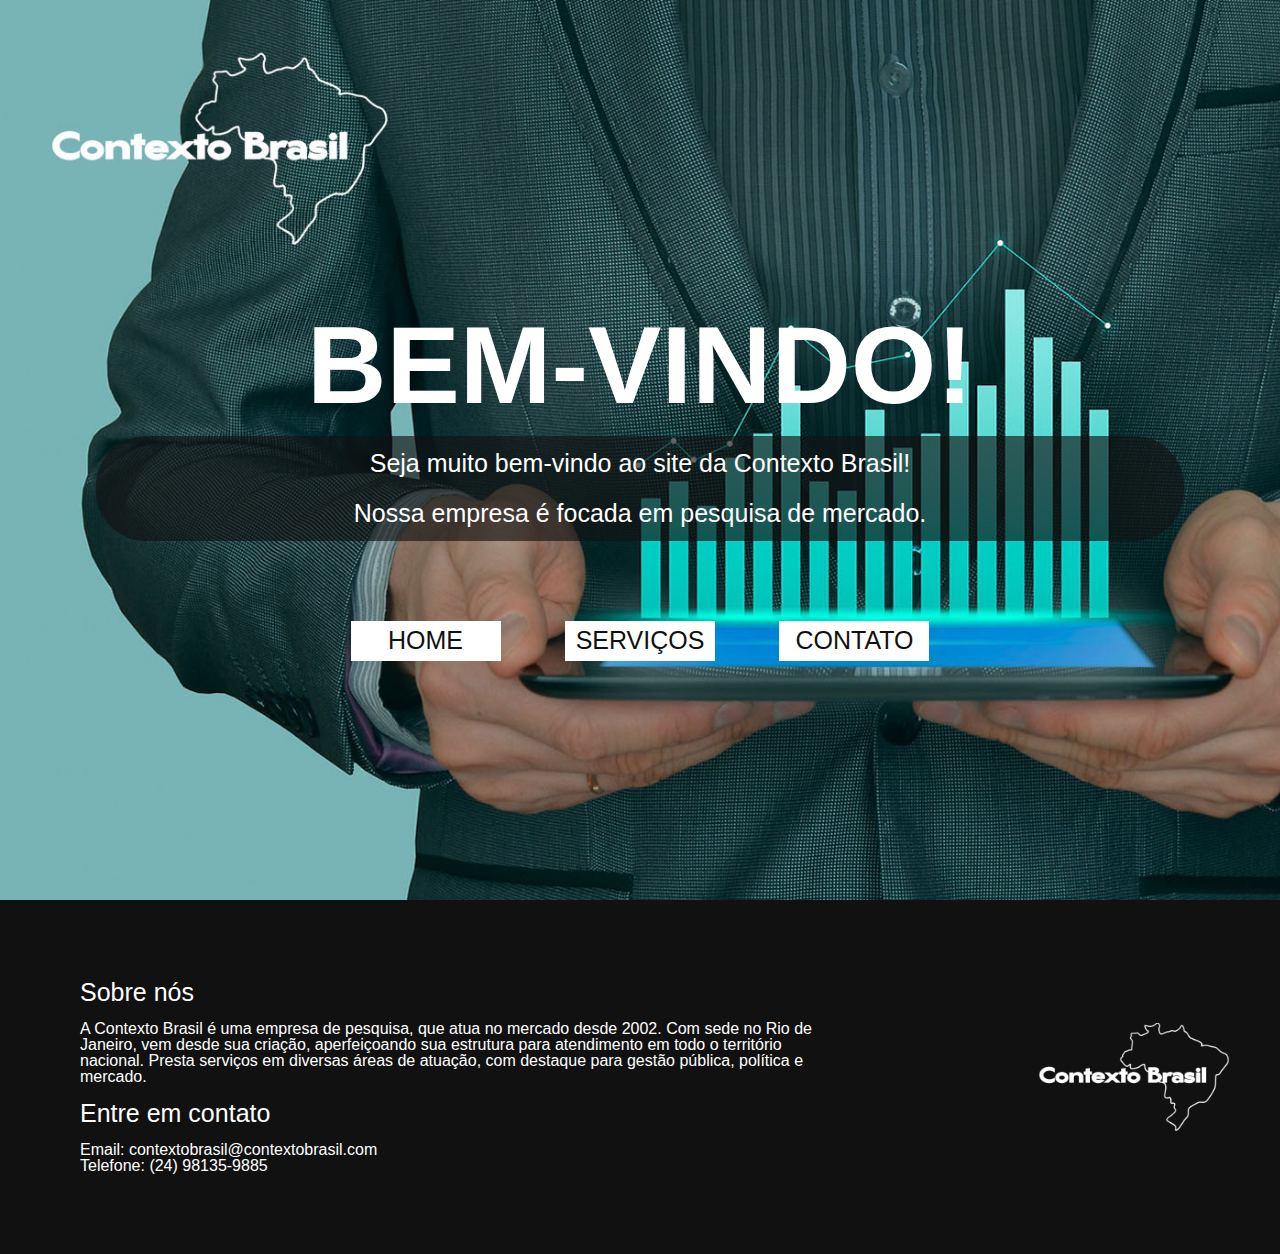
<file: index.html>
<!DOCTYPE html>
<html lang="pt-BR">
<head>
    <meta charset="UTF-8">
    <meta http-equiv="X-UA-Compatible" content="IE=edge">
    <meta name="viewport" content="width=device-width, initial-scale=1.0">
    <meta name="description" content="Seja muito bem-vindo ao site da Contexto Brasil! Nossa empresa é focada em pesquisa de mercado.
    Navegue por nosso site para conhecer mais um pouco sobre nós.">
    <meta name="google-site-verification" content="ovDdyxJd-fp3Qm78Wfsaq6_Krh1ZtZ_gvLDYpNKMWMI"/>
    <meta name="keywords" content="Contexto Brasil, pesquisa, estatística, política, pesquisa de mercado, pesquisa política, site de pesquisa, site, serviços de pesquisa">
    <link rel="canonical" href="https://contextobrasil.com/">
    <link rel="stylesheet" type="text/css" href="style/index.css"/>
    <link rel="stylesheet" type="text/css" href="style/reset.css"/>
    <link rel="shortcut icon" href="../imgs/shortLogo.png">
    <title>Contexto Brasil</title>
</head>
<body>
    <div id="carregando"></div>
        <main>
        <div class="conteudoCabecalho">
        <div class="cabecalho">
            <h1>BEM-VINDO!</h1>
        </div>
        <br>
        <div class="fundoTexto">
            <p class="texto">
                Seja muito bem-vindo ao site da Contexto Brasil!<br><br>
                Nossa empresa é focada em pesquisa de mercado.
            </p>
        </div>
            <div class="menus">
                <a href="pages/home.html"><button>HOME</button></a>
                <a href="pages/servicos.html"><button>SERVIÇOS</button></a>
                <a href="pages/contato.html"><button>CONTATO</button></a>
            </div>
        </div>
    </main>
        <div class="conteudoPagina">

            <p>
                <span id="titulos">Sobre nós</span><br><br>
                A Contexto Brasil é uma empresa de pesquisa, que atua no
                mercado desde 2002. Com sede no Rio de Janeiro, vem
                desde sua criação, aperfeiçoando sua estrutura para
                atendimento em todo o território nacional. Presta serviços em diversas 
                áreas de atuação, com destaque para gestão pública, política e mercado.<br><br>
    
                <span id="titulos">Entre em contato</span><br><br>
                 Email: contextobrasil@contextobrasil.com<br>
                 Telefone: (24) 98135-9885
             </p>
             <img id="logo" src="imgs/logo2.png" width="192px" height="108px" alt="Logo da Contexto Brasil">
        </div>
        <script>
            window.onload = function() {
                document.getElementById("carregando").style.display = "none";
                };
        </script>
</body>
</html>
</file>
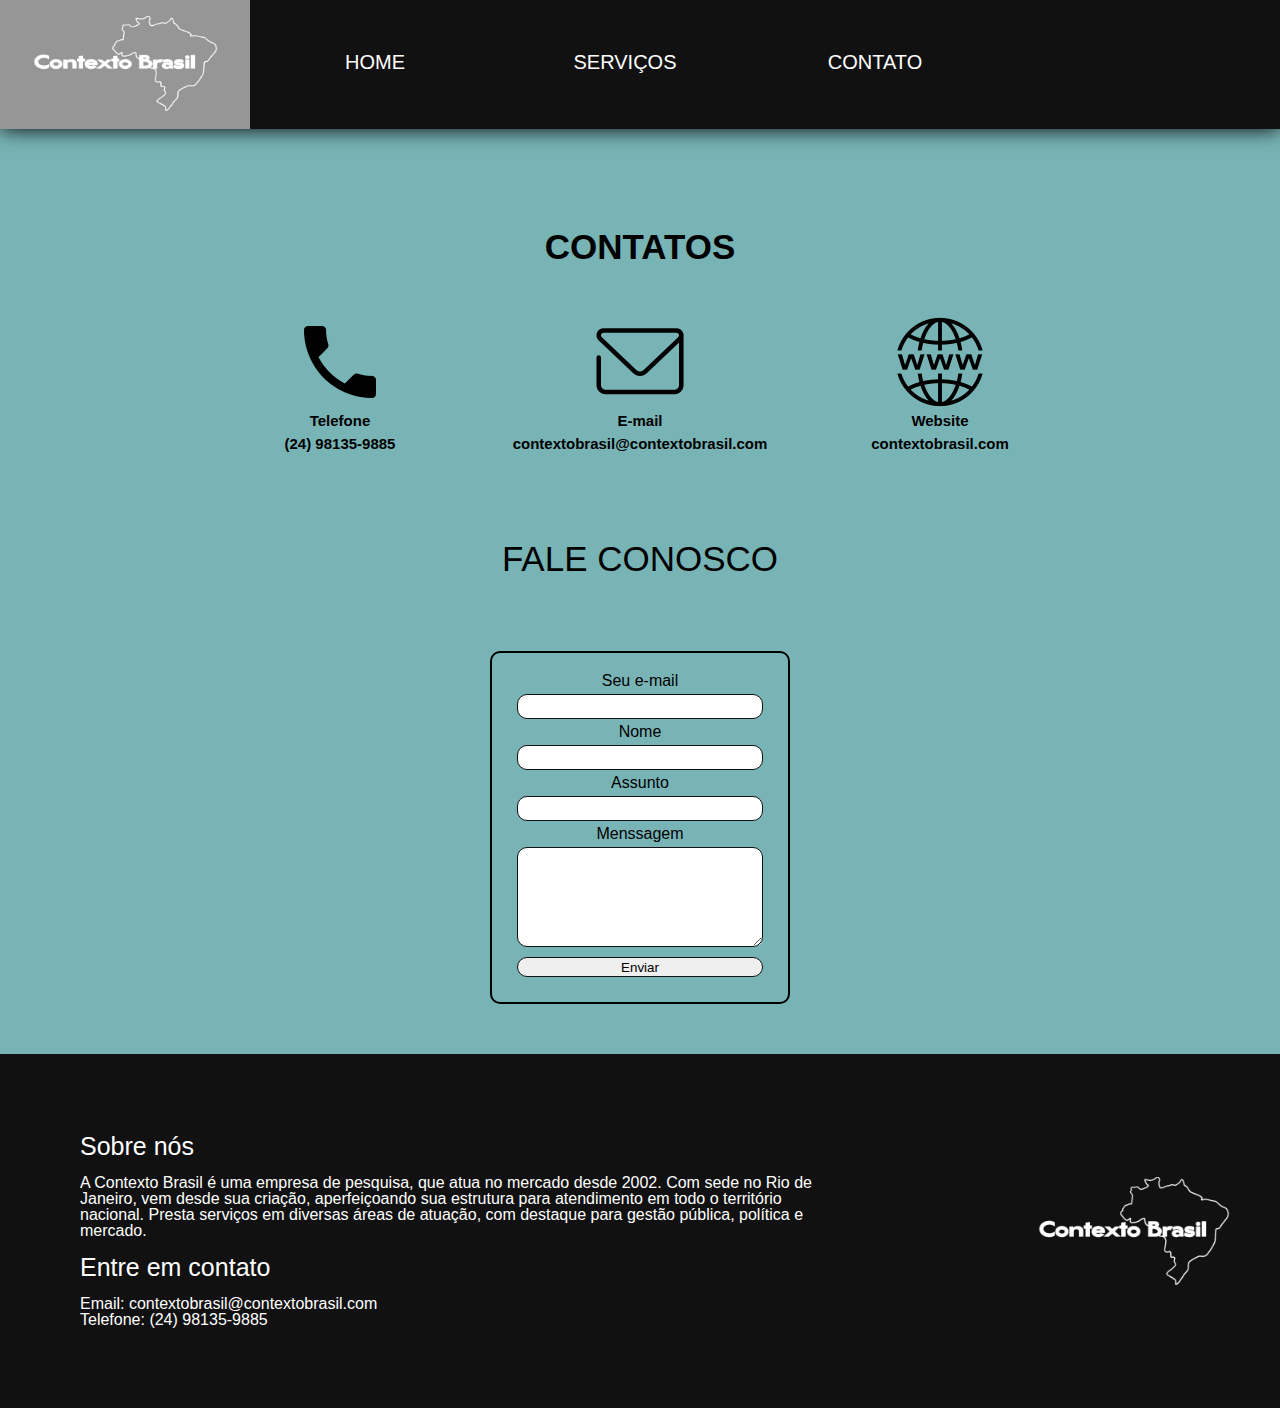
<file: pages/contato.html>
<!DOCTYPE html>
<html lang="pt-BR">
<head>
    <meta charset="UTF-8">
    <meta http-equiv="X-UA-Compatible" content="IE=edge">
    <meta name="viewport" content="width=device-width, initial-scale=1.0">
    <meta name="description" content="Somos uma empresa de pesquisa, que atua no
    mercado desde 2002. Com sede no Rio de Janeiro, vem
    desde sua criação, aperfeiçoando sua estrutura para
    atendimento em todo o território nacional.">
    <meta name="keywords" content="Contexto Brasil, pesquisa, estatística, política, pesquisa de mercado, pesquisa política, site de pesquisa, site, serviços de pesquisa">
    <link rel="stylesheet" type="text/css" href="../style/contato.css">
    <link href='https://css.gg/phone.css' rel='stylesheet'>
    <link href='https://css.gg/mail.css' rel='stylesheet'>
    <link rel="stylesheet" type="text/css" href="../style/reset.css"/>
    <link rel="shortcut icon" href="../imgs/shortLogo.png">
    
    <title>Contato</title>

</head>
<body>
    <header>
        <input type="checkbox" id="bt_menu"> 
        <label for="bt_menu">&#9776;</label>
        <nav class="menu">
            <ul>
                <li><a href="../index.html"><img id="logo" src="../imgs/logo2.png" width="185" height="95" alt="Logo da Contexto Brasil"></a></li>

                <li id="outros"><a href="home.html" >HOME</a></li>
    
                <li id="outros"><a href="servicos.html" >SERVIÇOS</a></li>
    
                <li id="outros"><a href="#" >CONTATO</a></li>
    
            </ul>
    
        </nav>
    </header>
    <main>
        <div id="carregando"></div>
        <h1 id="titulo">CONTATOS</h1>
        <section id="parteDosItens">
                <div class="itens" id="tell">
                    <img src="../imgs/phone.png" alt="Imagem de telefone">
                    <span>Telefone</span>
                    <span>(24) 98135-9885</span>
                </div>
                <div class="itens" id="mail">
                    <img src="../imgs/email.png" alt="Imagem de e-mail">
                    <span>E-mail</span>
                    <span>contextobrasil@contextobrasil.com</span>
                </div>
                <div class="itens" id="site">
                    <img src="../imgs/site.png" alt="Imagem de web">
                    <span>Website</span>
                    <span>contextobrasil.com</span>
                </div>
            </div>
        </section>
        <section id="formulario">
            <h2 id="titulo2"><br>FALE CONOSCO</h2>
            <div class="formulario">
                    <form action="https://formsubmit.co/cc44e4e8fe54768aa0ad48a558c26e8a" method="POST" id="contact">
                        <label for="Assunto">Seu e-mail</label>
                        <input type="text" name="Email" id="assunt" required>
                        <label for="Assunto">Nome</label>
                        <input type="text" name="Nome" id="assunt" required>
                        <label for="Assunto">Assunto</label>
                        <input type="text" name="Assunto" id="assunt" required>
                        <label for="Menssagem">Menssagem</label>
                        <textarea name="Menssagem" id="msg" required></textarea>
                        <input type="hidden" name="_captcha" value="false">
                        <input type="hidden" name="_next" value="https://contextobrasil.com/pages/obrigado.html">
                        <input type="submit" value="Enviar" id="button">
                    </form>
            </div>
        </section>
    </main>
    <section class="footer">
        <div class="conteudoPagina">
    
            <p>
                <span id="titulos">Sobre nós</span><br><br>
                A Contexto Brasil é uma empresa de pesquisa, que atua no
                mercado desde 2002. Com sede no Rio de Janeiro, vem
                desde sua criação, aperfeiçoando sua estrutura para
                atendimento em todo o território nacional. Presta serviços em diversas 
                áreas de atuação, com destaque para gestão pública, política e mercado.<br><br>
    
                <span id="titulos">Entre em contato</span><br><br>
                 Email: contextobrasil@contextobrasil.com<br>
                 Telefone: (24) 98135-9885
             </p>
             <img id="logo" src="../imgs/logo2.png" width="192px" height="108px" alt="Logo da Contexto Brasil">
        </div>
        </section>  

        <script>
        window.onload = function() {
            document.getElementById("carregando").style.display = "none";
            };
        </script>
</body>
</file>
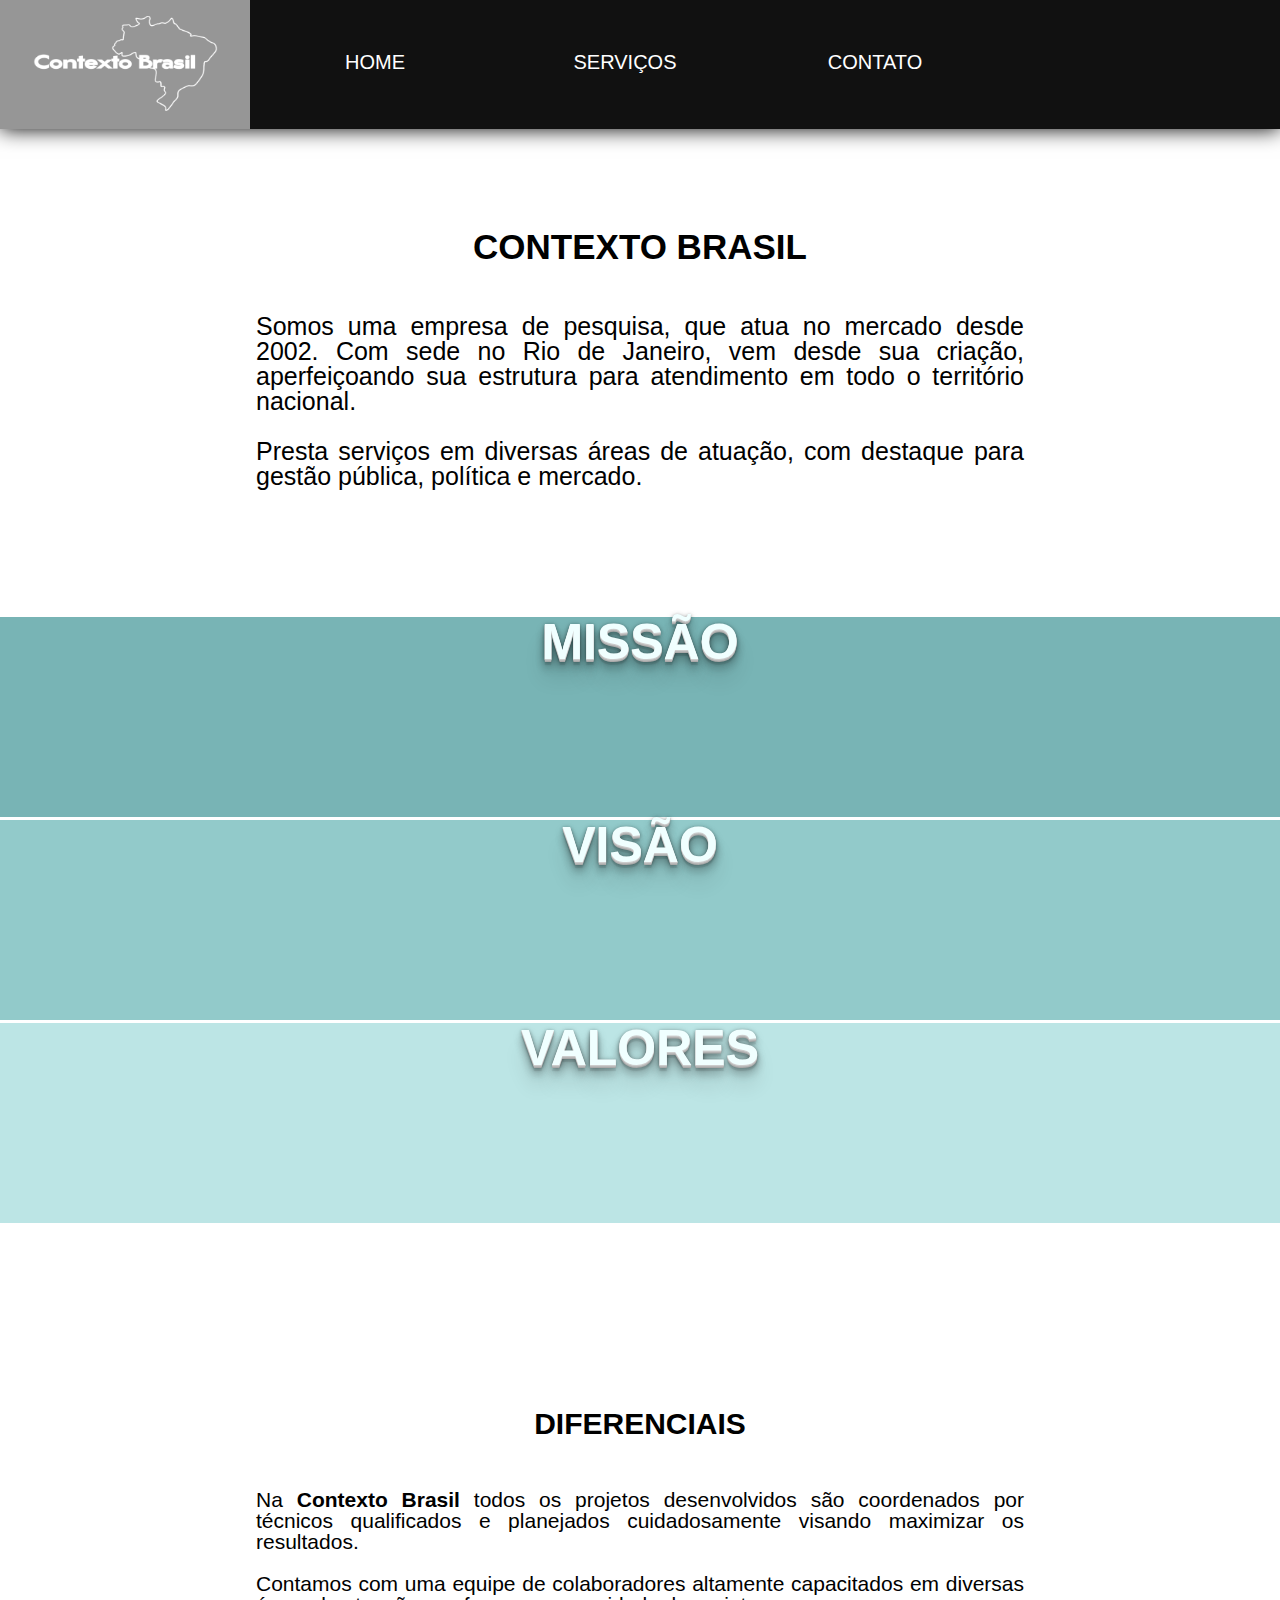
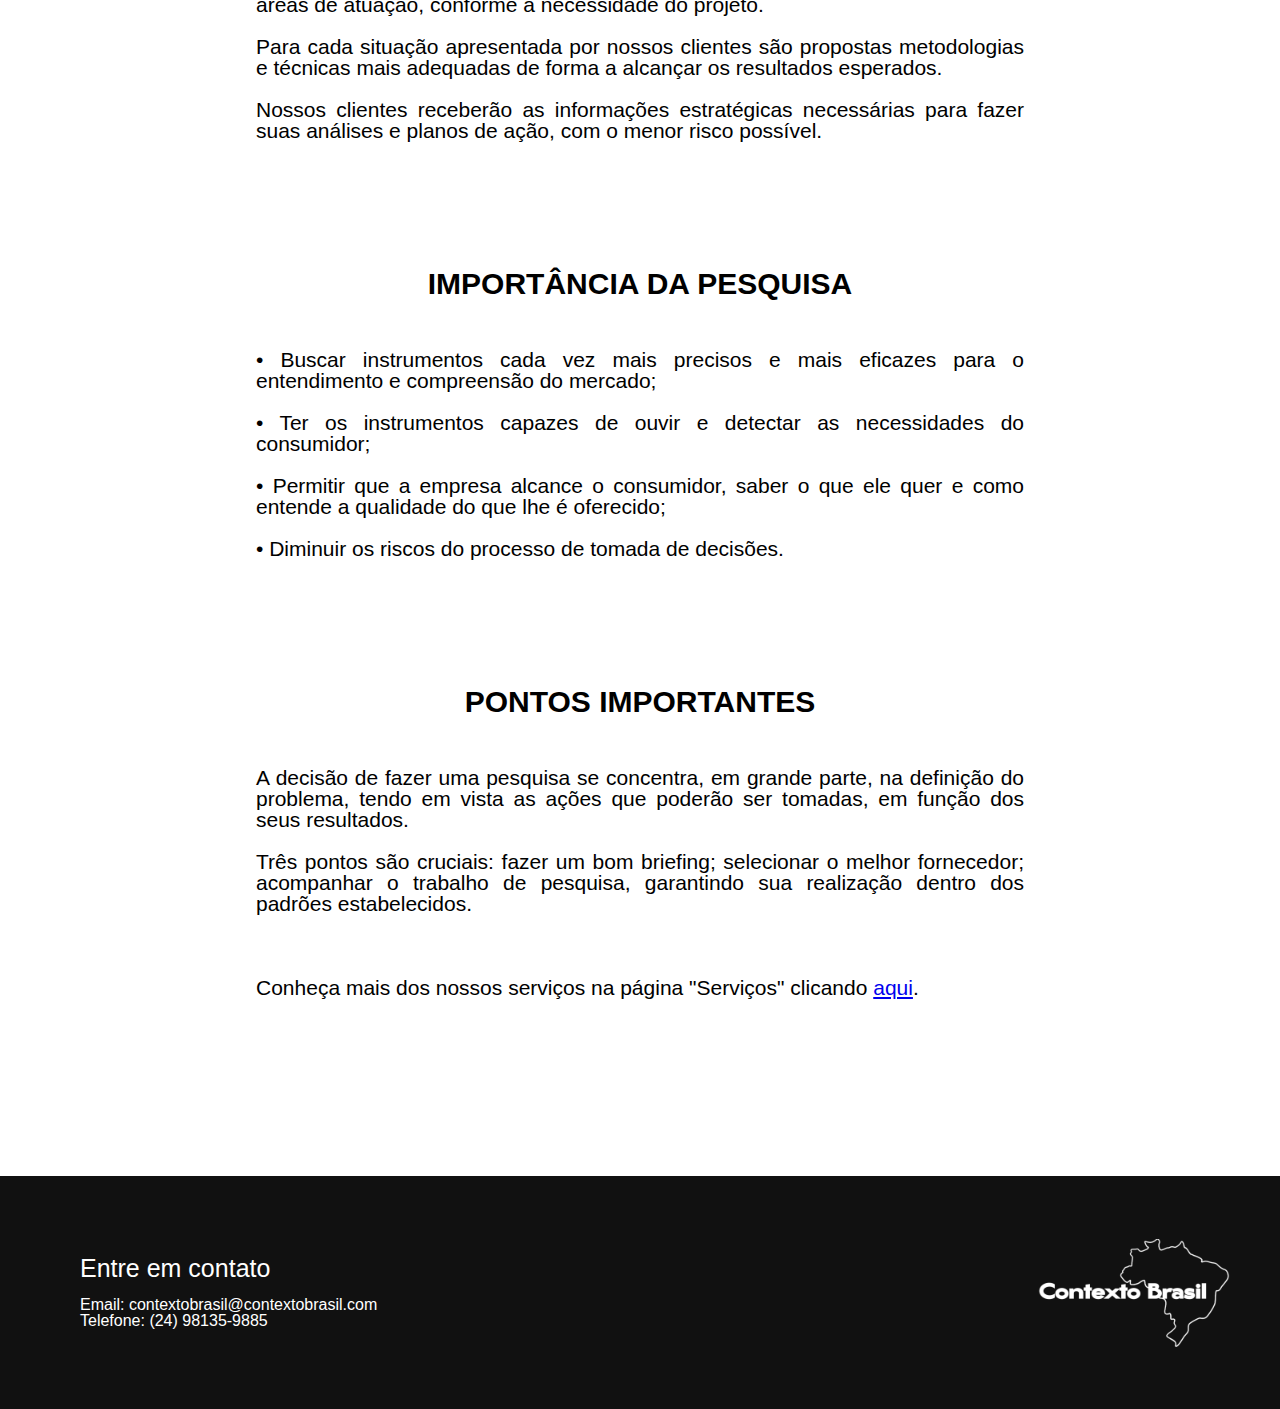
<file: pages/home.html>
<!DOCTYPE html>
<html lang="pt-BR">
<head>
    <meta charset="UTF-8">
    <meta http-equiv="ScreenOrientation" content="autoRotate:disabled">
    <meta http-equiv="X-UA-Compatible" content="IE=edge">
    <meta name="description" content="Somos uma empresa de pesquisa, que atua no
    mercado desde 2002. Com sede no Rio de Janeiro, vem
    desde sua criação, aperfeiçoando sua estrutura para
    atendimento em todo o território nacional.">
    <meta name="keywords" content="Contexto Brasil, pesquisa, estatística, política, pesquisa de mercado, pesquisa política, site de pesquisa, site, serviços de pesquisa">
    <meta name="viewport" content="width=device-width, initial-scale=1.0">
    <link rel="stylesheet" type="text/css" href="../style/home.css"/>
    <link rel="stylesheet" type="text/css" href="../style/reset.css"/>
    <link rel="shortcut icon" href="../imgs/shortLogo.png">
    
    <title>Página inicial</title>
</head>
<body>
<header>
    <input type="checkbox" id="bt_menu"> 
    <label for="bt_menu">&#9776;</label>
    <nav class="menu">
        <ul>
            <li><a href="../index.html"><img id="logo" src="../imgs/logo2.png" width="185" height="95" alt="Logo da Contexto Brasil"></a></li>

            <li id="outros"><a href="#" >HOME</a></li>

            <li id="outros"><a href="servicos.html" >SERVIÇOS</a></li>

            <li id="outros"><a href="contato.html" >CONTATO</a></li>

        </ul>

    </nav>
</header>
<div id="carregando"></div>
    <center>
    <div>
        <h1 class="titulo">CONTEXTO BRASIL</h1>
        <p class="textoApresentacao"> Somos uma empresa de pesquisa, que atua no
            mercado desde 2002. Com sede no Rio de Janeiro, vem
            desde sua criação, aperfeiçoando sua estrutura para
            atendimento em todo o território nacional.<br><br>
            
            Presta serviços em diversas áreas de atuação, com destaque
            para gestão pública, política e mercado.</p>
    </div>
    <div id="miniMenu">

        <div class="missao">
            <h3>MISSÃO</h3>
                <div class="textoMissao">
                <br><br>
                        <p>
                            <b>
                                Elaborar, desenvolver e executar pesquisas, visando gerar
                                informações confiáveis e orientar os clientes na tomada de
                                decisões.
                            </b>
                        </p>
                </div>
        </div>

        <div class="visao">
            <h3>VISÃO</h3>
                <div class="textoVisao">
                    <br><br>
                        <p>
                            <b>
                                Ser reconhecida como referência de excelência.
                            </b>
                        </p>
                    </div>
                </div>

        <div class="valores">
            <h3>VALORES</h3>
                <div class="textoValores">
                    <br><br>
                    <p>
                        <b>
                            • Ética
                            • Respeito
                            • Qualidade
                            • Credibilidade •
                        </b>
                    </p>
                </div>
        </div>
    </div>

    <div class="containerMob">

        <div id="conjunto" class="first">
            <h3>Missão</h3>
            <br>
                <p> 
                    Elaborar, desenvolver <br> e  executar pesquisas, visando <br>gerar
                    informações confiáveis e orientar <br> os clientes na tomada de
                    decisões.
                </p>
            <img src="../imgs/logo2.png" width="142" height="78" alt="Logo da Contexto Brasil">
        </div>

        <div id="conjunto" class="secound">
            <h3>Visão</h3>
            <br>
                <p> 
                    Ser reconhecida como referência de excelência.
                </p>
            <img src="../imgs/logo2.png" width="142" height="78" alt="Logo da Contexto Brasil">
        </div>
        
        <div id="conjunto" class="third">
            <h3>Valores</h3>
            <br>
                <p> 
                    • Ética
                    • Respeito
                    • Qualidade
                    • Credibilidade •
                </p>
            <img src="../imgs/logo2.png" width="142" height="78" alt="Logo da Contexto Brasil">
        </div>

    </div>
    </center>
    <center>
    <div id="texto2apresentacao">
        <br>
        <h2 class="titulo2">DIFERENCIAIS</h2>
        <p>Na <b>Contexto Brasil</b> todos os projetos desenvolvidos são
            coordenados por técnicos qualificados e planejados
            cuidadosamente visando maximizar os resultados.<br><br>

            Contamos com uma equipe de colaboradores
            altamente capacitados em diversas áreas de atuação,
            conforme a necessidade do projeto.<br><br>
            
            Para cada situação apresentada por nossos clientes são
            propostas metodologias e técnicas mais adequadas de forma
            a alcançar os resultados esperados.<br><br>
            
            Nossos clientes receberão as informações estratégicas
            necessárias para fazer suas análises e planos de ação, com o
            menor risco possível.
            </p>
        <h2 class="titulo2">IMPORTÂNCIA DA PESQUISA</h2>
        <p>
            • Buscar instrumentos cada vez mais precisos e mais
            eficazes para o entendimento e compreensão do
            mercado;<br><br>
            • Ter os instrumentos capazes de ouvir e detectar as
            necessidades do consumidor;<br><br>
            • Permitir que a empresa alcance o consumidor, saber o
            que ele quer e como entende a qualidade do que lhe é
            oferecido;<br><br>
            • Diminuir os riscos do processo de tomada de decisões.
        </p>
        <h2 class="titulo2">PONTOS IMPORTANTES</h2>
            <p>
            A decisão de fazer uma pesquisa se concentra, em grande
            parte, na definição do problema, tendo em vista as ações
            que poderão ser tomadas, em função dos seus resultados.<br><br>
            Três pontos são cruciais: fazer um bom briefing;
            selecionar o melhor fornecedor; acompanhar o trabalho
            de pesquisa, garantindo sua realização dentro dos
            padrões estabelecidos.<br><br><br><br>
            Conheça mais dos nossos serviços na página "Serviços" clicando <a href="servicos.html">aqui</a>.
        </p>
    </div>
</center>
    <div class="conteudoPagina">
        <p>
            <span id="titulos">Entre em contato</span><br><br>
             Email: contextobrasil@contextobrasil.com<br>
             Telefone: (24) 98135-9885
         </p>
         <img id="logo" src="../imgs/logo2.png" width="192px" height="108px" alt="Logo da Contexto Brasil">
    </div>
    
    <script>
        window.onload = function() {
            document.getElementById("carregando").style.display = "none";
            };
    </script>
</body>
</html>
</file>
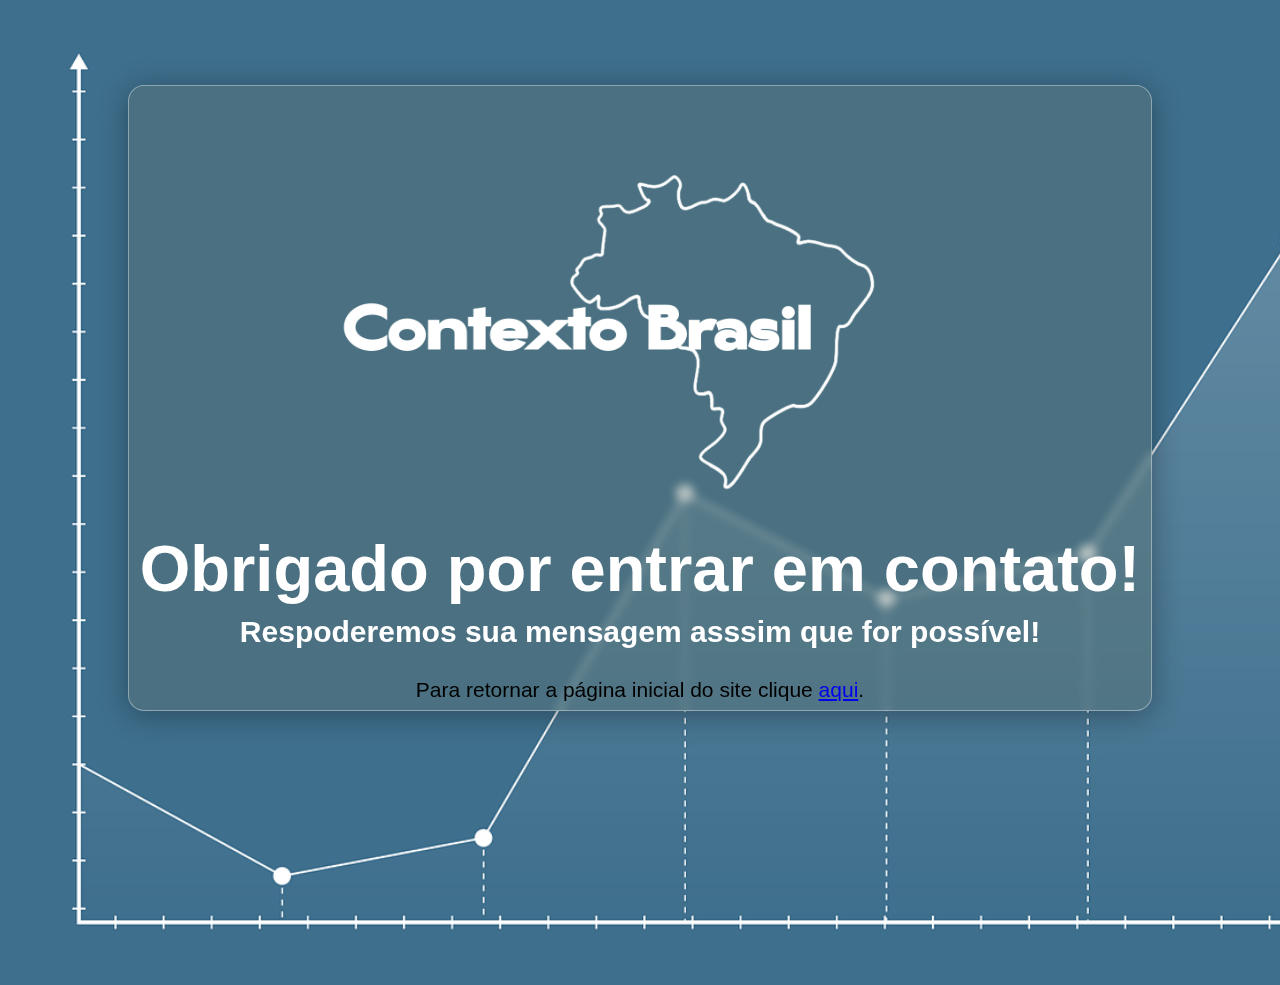
<file: pages/obrigado.html>
<!DOCTYPE html>
<html lang="en">
<head>
    <meta charset="UTF-8">
    <meta http-equiv="X-UA-Compatible" content="IE=edge">
    <meta name="viewport" content="width=device-width, initial-scale=1.0">
    <link rel="stylesheet" type="text/css" href="../style/reset.css"/>
    <style>
        *{
            padding: 0px;
            margin: 0px;
            font-family:'Segoe UI', Tahoma, Geneva, Verdana, sans-serif;
            box-sizing: border-box;
            top: 0;
            right: 0;
            left: 0;
            bottom: 0;
        }

        body{
            background-image: url(../imgs/foto3.png);
            background-position: 0;
            background-size: cover;
            height: 100vh;
            width: 100%;
        }

        .textoBoasVindas{
            margin-top: 85px;
            width: 80%;
            background: rgba(91, 115, 113, 0.42);
            border-radius: 16px;
            box-shadow: 0 4px 30px rgba(0, 0, 0, 0.326);
            backdrop-filter: blur(5px);
            -webkit-backdrop-filter: blur(5px);
            border: 1px solid rgba(255, 255, 255, 0.379);
            display: flex;
            flex-direction: column;
            align-items: center;
        }

        .textoBoasVindas h1{
            color: white;
            font-size: 65px;
        }

        .textoBoasVindas h2{
            color: white;
            font-size: 30px;
        }

        .textoBoasVindas p{
            font-size: 21px;
            margin-bottom: 10px;
        }

        @media(max-width: 1000px){
            .textoBoasVindas{
                width: 90%;
                height: 300px;
            }

            #logo{
                width: 300px;
                height: 170px;
            }

            .textoBoasVindas h1{
                font-size: 40px;
            }

            .textoBoasVindas h2{
                margin-top: 75px;
                font-size: 25px;
                background-color: rgba(0, 0, 0, 0.326);
                border-radius: 10px;
                padding: 10px;
            }
        }

    </style>
    <link rel="shortcut icon" href="../imgs/shortLogo.png">
    <title>Obrigado!</title>
</head>
<body>
    <main>
    <center>
    <div class="textoBoasVindas">
        <img id ="logo"src="../imgs/logo.png" width="850" height="450" alt="Logo da Contexto Brasil">
        <h1>Obrigado por entrar em contato!</h1><br>
        <h2>Respoderemos sua mensagem asssim que for possível!</h2><br><br>
        <p>Para retornar a página inicial do site clique <a href="../index.html">aqui</a>.</p>
    </div>
    </main>
    </center>
</body>
</html>
</file>
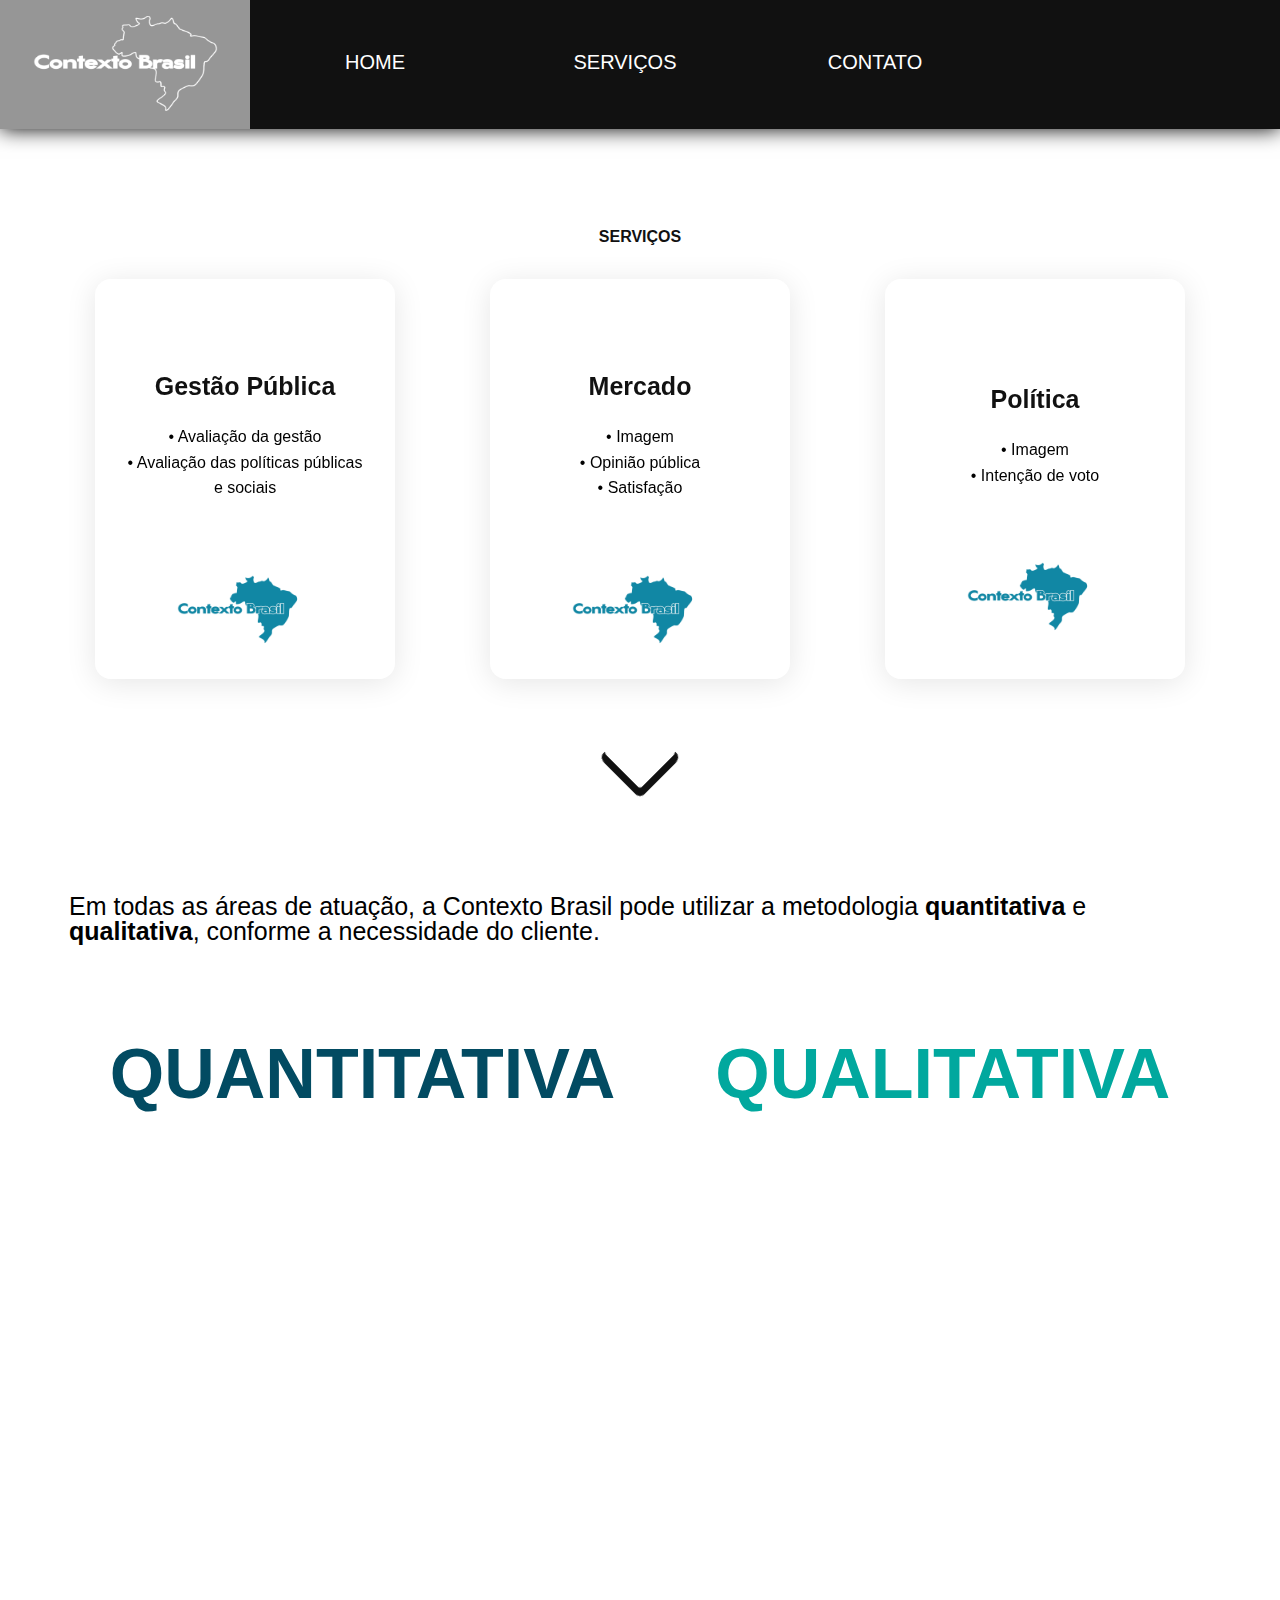
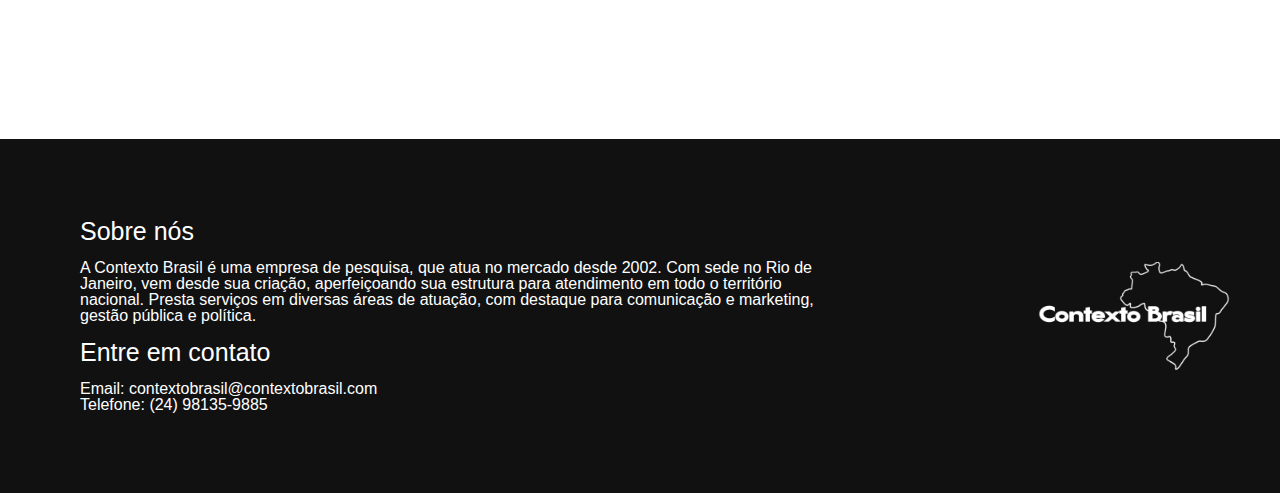
<file: pages/servicos.html>
<!DOCTYPE html>
<html lang="pt-BR">
<head>
    <meta charset="UTF-8">
    <meta http-equiv="X-UA-Compatible" content="IE=edge">
    <meta name="viewport" content="width=device-width, initial-scale=1.0">
    <meta name="description" content="Somos uma empresa de pesquisa, que atua no
    mercado desde 2002. Com sede no Rio de Janeiro, vem
    desde sua criação, aperfeiçoando sua estrutura para
    atendimento em todo o território nacional.">
    <meta name="keywords" content="Contexto Brasil, pesquisa, estatística, política, pesquisa de mercado, pesquisa política, site de pesquisa, site, serviços de pesquisa">
    <link rel="stylesheet" type="text/css" href="../style/servicos.css">
    <link rel="stylesheet" type="text/css" href="../style/reset.css"/>
    <link rel="shortcut icon" href="../imgs/shortLogo.png">
    <title>Serviços</title>

</head>
<body>
    <div class="fundoPrincipal">
    <header>
        <input type="checkbox" id="bt_menu"> 
        <label for="bt_menu">&#9776;</label>
        <nav class="menu">
            <ul>
                <li><a href="../index.html"><img id="logo" src="../imgs/logo2.png" width="185" height="95" alt="Logo da Contexto Brasil"></a></li>

                <li id="outros"><a href="home.html" >HOME</a></li>
    
                <li id="outros"><a href="servicos.html" >SERVIÇOS</a></li>
    
                <li id="outros"><a href="contato.html" >CONTATO</a></li>
    
            </ul>
    
        </nav>
    </header>
    <div id="carregando"></div>
    <section class="SecTitulo">
        <h1 class="titulo">SERVIÇOS</h1>
    </section>
        <center><div id="linha"><br></div></center>
    
    <section class="SecConteudo">

        <div class="container">
                <div id="conjunto" class="first">
                <h3>Gestão Pública</h3>
                <p>• Avaliação da gestão<br>
                    • Avaliação das políticas públicas<br> e sociais
                </p>
                <img src="../imgs/logoSemFundoComTextoAzul.png" width="192" height="108" alt="Logo da Contexto Brasil">
                </div>
                <div id="conjunto" class="second">
                <h3>Mercado</h3>
                <p>
                    • Imagem<br>
                    • Opinião pública<br>
                    • Satisfação
                </p>
                <img src="../imgs/logoSemFundoComTextoAzul.png" width="192" height="108" alt="Logo da Contexto Brasil">
                </div>
                <div id="conjunto" class="third">
                <h3>Política</h3>
                <p>
                    • Imagem<br>
                    • Intenção de voto<br>
                </p>
                <img src="../imgs/logoSemFundoComTextoAzul.png" width="192" height="108" alt="Logo da Contexto Brasil">
                </div>
        </div>
        
    </section>
        <div id="contentSeta">
            <div id="seta"></div>
        </div>
        
    </div>
    <section id="quantQuali">
        <p id="quantiQualiP">
            Em todas as áreas de atuação, a Contexto Brasil pode utilizar
            a metodologia <b>quantitativa</b> e <b>qualitativa</b>, conforme a
            necessidade do cliente.
        </p>
        <div id="espaço">
        <div class="quant"><h2 class="quantH2">QUANTITATIVA</h2>
            <p class="textoQuanti">
            • Coleta face to face<br>
            • Coleta telefônica<br>
            • Coleta via Internet<br>
            • Acompanhamento on-line da coleta<br><br></p>
            <p class="textoQuanti"><b>Atividades desenvolvidas:</b><br><br></p>
            <p class="textoQuanti">• Elaboração do questionário<br>
            • Definição do modelo de amostragem<br>
            • Sorteio da amostra<br>
            • Coleta das entrevistas<br>
            • Processamento dos questionários<br>
            • Cruzamentos de dados<br>
            • Análises estatísticas específicas (software SPSS)<br>
            • Apresentação de resultados 
        </p></div>
        <div class="quali"><h2 class="qualiH2">QUALITATIVA</h2>
            <p class="textoQuali">
            • Discussões em grupo<br>
            • Entrevistas em profundidade<br><br></p>
            <p class="textoQuali"><b>Atividades desenvolvidas:</b><br><br></p>
            <p class="textoQuali">
            • Elaboração de roteiro<br>
            • Recrutamento<br>
            • Realização das entrevistas ou grupos focais<br>
            • Transcrição<br>
            • Análise e apresentação de resultados
            </p></div>
        </div>
    </section>

    <section class="mobQuantiQuali">

        <p id="pre-texto">
            Em todas as áreas de atuação, a Contexto Brasil pode utilizar
            a metodologia <b>quantitativa</b> e <b>qualitativa</b>, conforme a
            necessidade do cliente.
        </p>

        <div class="mainBox">
            <br>
            <div class="littleBox">
                <h2 style="color: #01a89e;">QUALITATIVA</h2>
            </div>
            <br>
            <p class="texto">
                • Discussões em grupo<br>
                • Entrevistas em profundidade<br><br>
                <b>Atividades desenvolvidas:</b><br><br>
                • Elaboração de roteiro<br>
                • Recrutamento<br>
                • Realização das entrevistas ou grupos focais<br>
                • Transcrição<br>
                • Análise e apresentação de resultados<br>
            </p>
        </div>
        <div class="mainBox2">
            <br>
            <div class="littleBox2">
                <h2 style="color: #024b62;">QUANTITATIVA</h2>
            </div>
            <br>
            <p class="texto">
                • Coleta face to face<br>
                • Coleta telefônica<br>
                • Coleta via Internet<br>
                • Acompanhamento on-line da coleta<br><br>
                <b>Atividades desenvolvidas:</b><br><br>
                • Elaboração do questionário<br>
                • Definição do modelo de amostragem<br>
                • Sorteio da amostra<br>
                • Coleta das entrevistas<br>
                • Processamento dos questionários<br>
                • Cruzamentos de dados<br>
                • Análises estatísticas específicas (software SPSS)<br>
                • Apresentação de resultados
            </p>
        </div>
    </section>

    <section class="footer">
    <div class="conteudoPagina">

        <p>
            <span id="titulos">Sobre nós</span><br><br>
            A Contexto Brasil é uma empresa de pesquisa, que atua no
            mercado desde 2002. Com sede no Rio de Janeiro, vem
            desde sua criação, aperfeiçoando sua estrutura para
            atendimento em todo o território nacional. Presta serviços em diversas 
            áreas de atuação, com destaque para comunicação e marketing, 
            gestão pública e política.<br><br>

            <span id="titulos">Entre em contato</span><br><br>
             Email: contextobrasil@contextobrasil.com<br>
             Telefone: (24) 98135-9885
         </p>
         <img id="logo" src="../imgs/logo2.png" width="192px" height="108px" alt="Logo da Contexto Brasil">
    </div>
    </section>  
    <script>

       var seta = document.getElementById('seta')

       seta.onclick = function(){
           window.scrollTo({
               top: 700,
               behavior: 'smooth'
           })
       }

       window.onload = function() {
                    document.getElementById("carregando").style.display = "none";
                };

    </script>
</body>
</html>
</file>
<file: style/index.css>
*{
    padding: 0px;
    margin: 0px;
    font-family:'Segoe UI', Tahoma, Geneva, Verdana, sans-serif;
    box-sizing: border-box;
}

.conteudoCabecalho{
    background-image: url(../imgs/foto2.jpg);
    background-size: cover;
    height: 100vh;
    width: 100%;
    display: flex;
    flex-direction: column;
    justify-content: center;
    align-items: center;
}

.cabecalho h1{
    margin-top: 100px;
    font-size: 110px;
    color: white;
}

.cabecalho, .texto{
    color: white;
    text-align: justify;
}

.fundoTexto{
    width: 85%;
    background-color: #111111a2;
    padding-left: 5%;
    padding-right: 5%;
    padding-top: 10px;
    padding-bottom: 10px;
    border-radius: 50px;

}

.texto{
    font-size: 25px;
    text-align: center;
    padding: 5px;
}

.conteudoPagina{
    background-color: #111111;
    width: 100%;
    padding: 50px;
    display: flex;
    justify-content: space-between;
    align-items: center;
}

.conteudoPagina p{
    padding: 30px;
    width: 70%;
    color: white;
    font-weight: 200;
}

.menus{
    float: left;
    margin-top: 50px;
}

.menus button{
    width: 150px;
    height: 40px;
    margin: 30px;
    border: none;
    font-family: 'Segoe UI', Tahoma, Geneva, Verdana, sans-serif;
    color: #111111;
    font-size: 25px;
    cursor: pointer;
    transition: all 1s;
    background: white;
    border-radius: 0px;
    -webkit-appearance: none;
    -moz-appearance: none;
    appearance: none;
}

.menus button:hover{
    box-shadow: 0px 0px 5px 2px rgba(255, 255, 255, 0.171);
    border-radius: 50px;
    background: rgba(240, 255, 255, 0.5);
}

#titulos{
    font-size: 25px;
}

#carregando{
    width: 50px;
    height: 50px;
    background-color: transparent;
    border: 10px solid #111111;
    border-top: 10px solid rgb(53, 131, 133);
    border-radius: 50%;
    animation: carregando 2s infinite linear;
    position: absolute;
    margin: 10px;
    display: block;
}

@keyframes carregando{
    to{
        transform: rotate(360deg);
    }
}

@media(max-device-width: 600px){
    .cabecalho h1{
        font-size: 60px;
        margin-top: 150px;
    }
    
    .fundoTexto{
        background-color: #111111a2;
        padding: 20px;
    }

    .menus{
        margin-top: 30px;
        display: flex;
        flex-direction: column;
    }

    .menus button{
        width: 300px;
        height: 30px;
        margin: 5px;
        font-size: 16px;
        border-radius: 50px;
    }

    .conteudoPagina{
        padding: 20px;
        flex-direction: column;
        text-align: center;
        font-size: 20px;
        line-height: 1.5;
    }

    .conteudoPagina p{
        width: 100%;
    }

    .conteudoPagina img{
        margin-top: 40px;
    }

    .texto{
        font-size: 18px;
        padding: 0;
    }

}

button {
    -webkit-appearance: none;
    -moz-appearance: none;
    appearance: none;
    }
</file>
<file: style/contato.css>
*{
    padding: 0px;
    margin: 0px;
    font-family:'Segoe UI', Tahoma, Geneva, Verdana, sans-serif;
    box-sizing: border-box;
    top: 0;
    right: 0;
    left: 0;
    bottom: 0;
}

.menu{
    width: 100%;    
    height: 129px;
    background-color: #111111;
    font-family:'Segoe UI', Tahoma, Geneva, Verdana, sans-serif;
    box-shadow: 0px 0 20px black;
}

#outros a{ 
    font-size: 20px;
    text-align: center;
    padding: 52px;
}

.menu ul{
    list-style: none;
    position: relative;
}

.menu ul li{
    width: 250px;
    float: left;
}
.menu a{
    padding: 16px;
    display: block;
    text-decoration: none;
    background-color: #111111;
    text-align: center;
    color: white;
    height: 129px;

}
.menu ul ul{
    position: absolute;
    visibility: hidden;
}
.menu ul li:hover ul{
    visibility: visible;

}
.menu a:hover {
    background-color: #969696;
    color: #fff;
}
.menu ul ul li{
    float: none;
    border-bottom: solid 2px white;
}

label[for="bt_menu"]{
    padding: 5px;
    background-color: #111111;
    color: white;
    font-family:'Segoe UI', Tahoma, Geneva, Verdana, sans-serif;
    text-align: left;
    font-size: 55px;
    cursor: pointer;
    width: 100%;
    height: 70px;
}
#bt_menu{
    display: none;
}
label[for="bt_menu"]{
    display: none;
}

#carregando{
    width: 50px;
    height: 50px;
    background-color: transparent;
    border: 10px solid #111111;
    border-top: 10px solid rgb(53, 131, 133);
    border-radius: 50%;
    animation: carregando 2s infinite linear;
    position: absolute;
    margin-top: 140px;
    margin-left: 10px;
    margin-right: 10px;
    display: block;
}

@keyframes carregando{
    to{
        transform: rotate(360deg);
    }
}

body{
    background-color: rgb(120, 180, 181);
}

#titulo{
    margin-top: 100px;
    text-align: center;
    font-size: 35px;
}

#parteDosItens{
    display: flex;
    width: 100%;
    text-align: center;
    align-items: center;
    justify-content: center;
}

.itens{
    display: flex;
    flex-direction: column;
    align-items: center;
    margin: 50px;
    cursor: pointer;
    width: 200px;

}

.itens span{
    font-size: 15px;
    font-weight: 700;
    margin-top: 3px;
    margin-bottom: 5px;
}

.itens:hover img{
    width: 110px;
    height: 110px;
    margin: -12px;
}

.itens:hover span{
    font-size: 20px;
}

#titulo2{
    text-align: center;
    font-size: 35px;
    font-weight: 400;
    margin-bottom: 75px;
}

.formulario{
    display: flex;
    justify-content:center;
}

#contact{
    display: flex;
    flex-direction: column;
    width: 300px;
    text-align: center;
    margin-bottom: 50px;
    border: 2px solid black;
    border-radius: 10px;
    padding: 20px;
}

label{
    font-weight: 500;
}

input{
    font-family: 'Segoe UI', Tahoma, Geneva, Verdana, sans-serif;
    border: 1px solid #111111;
    border-radius: 10px;
    margin: 5px;
}

#assunt{
    height: 25px;
    padding: 5px;
}

#msg{
    height: 100px;
    padding: 5px;
}

#button{
    font-weight: 400;
    height: 20px;
}

textarea{
    font-family: 'Segoe UI', Tahoma, Geneva, Verdana, sans-serif;
    border: 1px solid #111111;
    border-radius: 10px;
    margin: 5px;
}

#titulos{
    font-size: 25px;
}

.conteudoPagina{
    background-color: #111111;
    width: 100%;
    padding: 50px;
    display: flex;
    justify-content: space-between;
    align-items: center;
}

.conteudoPagina p{
    padding: 30px;
    width: 70%;
    color: white;
    font-weight: 200;
}

a{
    color: black;
}

@media(max-width: 1000px){

    label[for="bt_menu"]{
        display: block;
        }
        #bt_menu:checked ~ .menu{
            margin-left: 0;
            box-shadow: 0px 0 10px black;
            margin-bottom: 450px;
        }

        #titulo{
            margin-top: 0;
        }
        
        .menu{
            margin-left: -100%;
            transition: all .4s;
            box-shadow: none;
        }
        
        .menu ul li{
            width: 100%;
            float: none;
        }
        .menu ul ul{
            position: static;
            overflow: hidden;
            max-height: 0;
            transition: all .4s;
        }
        .menu ul li:hover ul{
            height: auto;
            max-height: 200px;
    
        }
        .menu a:hover {
        background-color: #969696;
        color: #111111;
        }
    
        .menu a{
        padding: 16px;
        display: block;
        text-decoration: none;
        color: azure;
        background-color: #111111;
        text-align: center;
    }
        .menu ul ul li a{
            background-color:#969696 ;
            color: #111111;
        }
    
        #parteDosItens{
        flex-direction: column;
        margin-top: 75px;
    }

    .itens{
        flex-direction: column;
    }

    .titulo{
        margin-top: -100px;
    }

    .textoApresentacao{
    margin-right: 5%;
    margin-left: 5%;
    margin-bottom: 150px;
    margin-top: 50px;
    font-size: 23px;
    }

    #texto2apresentacao p{
        margin-right: 5%;
    margin-left: 5%;
    margin-bottom: 150px;
    margin-top: 50px;
    font-size: 19px;
    }

    .conteudoPagina{
        padding: 20px;
        flex-direction: column;
        text-align: center;
        font-size: 20px;
        line-height: 1.5;
    }

    .conteudoPagina p{
        width: 100%;
    }

    .conteudoPagina img{
        margin-top: 40px;
    }
}
</file>
<file: style/home.css>
*{
    padding: 0px;
    margin: 0px;
    font-family:'Segoe UI', Tahoma, Geneva, Verdana, sans-serif;
    box-sizing: border-box;
    top: 0;
    right: 0;
    left: 0;
    bottom: 0;
}

body{
    background-color: #ffffff;;
}

#carregando{
    width: 50px;
    height: 50px;
    background-color: transparent;
    border: 10px solid #111111;
    border-top: 10px solid rgb(53, 131, 133);
    border-radius: 50%;
    animation: carregando 2s infinite linear;
    position: absolute;
    margin-top: 140px;
    margin-left: 10px;
    margin-right: 10px;
    display: block;
}

@keyframes carregando{
    to{
        transform: rotate(360deg);
    }
}

.conteudoPagina{
    background-color: #111111;
    width: 100%;
    padding: 50px;
    display: flex;
    justify-content: space-between;
    align-items: center;
}

.conteudoPagina p{
    padding: 30px;
    color: white;
}

#titulos{
    font-size: 25px;
}

.titulo{
    margin-top: 100px;
    font-size: 35px;
}

.titulo2{
    font-size: 30px;
    text-align: center;
}

.textoApresentacao{
    font-size: 25px;
    text-align: justify;
    font-family: 'Segoe UI', Tahoma, Geneva, Verdana, sans-serif;
    margin-right: 20%;
    margin-left: 20%;
    margin-bottom: 10%;
    margin-top: 50px;

}

#texto2apresentacao{
    background-color: #fff;
    width: 100%;
    padding-bottom: 50px;
    padding-top: 100px;
}

#texto2apresentacao p{
    font-size: 21px;
    text-align: justify;
    font-family: 'Segoe UI', Tahoma, Geneva, Verdana, sans-serif;
    margin-right: 20%;
    margin-left: 20%;
    margin-bottom: 10%;
    margin-top: 50px;
}

.menu{
    width: 100%;    
    height: 129px;
    background-color: #111111;
    font-family:'Segoe UI', Tahoma, Geneva, Verdana, sans-serif;
    box-shadow: 0px 0 20px black;
}

#outros a{ 
    font-size: 20px;
    text-align: center;
    padding: 52px;
}

.menu ul{
    list-style: none;
    position: relative;
}

.menu ul li{
    width: 250px;
    float: left;
    
}
.menu a{
    padding: 16px;
    display: block;
    text-decoration: none;
    background-color: #111111;
    text-align: center;
    color: white;
    height: 129px;

}
.menu ul ul{
    position: absolute;
    visibility: hidden;
    
}
.menu ul li:hover ul{
    visibility: visible;

}
.menu a:hover {
    background-color: #969696;
    color: #fff;
}
.menu ul ul li{
    float: none;
    border-bottom: solid 2px white;
    
}

label[for="bt_menu"]{
    padding: 5px;
    background-color: #111111;
    color: white;
    font-family:'Segoe UI', Tahoma, Geneva, Verdana, sans-serif;
    text-align: left;
    font-size: 55px;
    cursor: pointer;
    width: 100%;
    height: 70px;
}
#bt_menu{
    display: none;
}
label[for="bt_menu"]{
    display: none;
}

#miniMenu{
    margin-top: 70px;
}

#miniMenu h3{
    margin-top: 3px;
    color: azure;
    font-family: 'Segoe UI', Tahoma, Geneva, Verdana, sans-serif;
    font-size: 50px;
    text-shadow: 0 1px 0 #ccc,                                      /*Texto 3D personalizado retirado em: https://acadtec.com.br/blog/desenvolvimento-frontend/texto-3d-com-efeito-css*/
    0 .5px 0 #c9c9c9,
    0 1px 0 #bbb,
    0 2px 0 #b9b9b9,
    0 3px 0 #aaa,
    0 6px 1px rgba(0,0,0,.1),
    0 0 5px rgba(0,0,0,.1),
    0 1px 3px rgba(0,0,0,.3),
    0 3px 5px rgba(0,0,0,.2),
    0 5px 10px rgba(0,0,0,.25),
    0 10px 10px rgba(0,0,0,.2),
    0 20px 20px rgba(0,0,0,.15);
    cursor: pointer;

    -webkit-touch-callout: none; /* iOS Safari */
    -webkit-user-select: none; /* Safari */
     -khtml-user-select: none; /* Konqueror HTML */
       -moz-user-select: none; /* Old versions of Firefox */
        -ms-user-select: none; /* Internet Explorer/Edge */
            user-select: none; /* Non-prefixed version, currently
                                  supported by Chrome, Edge, Opera and Firefox */
}

.missao{
    width: 100%;
    height: 200px;
    background-color: rgb(120, 180, 181);
}

.visao{
    width: 100%;
    height: 200px;
    background-color: rgb(146, 202, 202);
}

.valores{
    width: 100%;
    height: 200px;
    background-color: rgb(188, 229, 229);
}

.textoMissao{
    
    color: azure;
    width: 100%;
    height: 100px;
    margin-top: 16px;
    margin-left: -1000%;
    transition: all .4s;
    background: rgba(161, 210, 211 0.35 );                   /* Efeito de vidro tirado de: https://bruno.art.br/blog/efeito-vidro-desfoque-de-fundo-com-css/#:~:text=Voc%C3%AA%20pode%20tamb%C3%A9m%20acessar%20o,efeito%20que%20voc%C3%AA%20quer%20aplicar. */
    box-shadow: 0 8px 32px 0 rgba( 31, 38, 135, 0.37 );
    backdrop-filter: blur( 13.5px );
    -webkit-backdrop-filter: blur( 13.5px );
    border-radius: 10px;
    border: 1px solid rgba( 255, 255, 255, 0.18 );
}

.textoMissao p{
    color: black;
    font-family: 'Segoe UI', Tahoma, Geneva, Verdana, sans-serif;
    font-size: 15px;
    text-transform: uppercase;
    text-align: center;
}

.missao:hover .textoMissao{
    margin-left: 0;
}

.textoVisao{
    color: azure;
    width: 100%;
    height: 100px;
    margin-top: 16px;
    margin-left: -1000%;
    transition: all .4s;
    background: rgba(161, 210, 211 0.35 );                   /* Efeito de vidro tirado de: https://bruno.art.br/blog/efeito-vidro-desfoque-de-fundo-com-css/#:~:text=Voc%C3%AA%20pode%20tamb%C3%A9m%20acessar%20o,efeito%20que%20voc%C3%AA%20quer%20aplicar. */
    box-shadow: 0 8px 32px 0 rgba( 31, 38, 135, 0.37 );
    backdrop-filter: blur( 13.5px );
    -webkit-backdrop-filter: blur( 13.5px );
    border-radius: 10px;
    border: 1px solid rgba( 255, 255, 255, 0.18 );
}

.textoVisao p{
    color: black;
    font-family: 'Segoe UI', Tahoma, Geneva, Verdana, sans-serif;
    font-size: 15px;
    text-transform: uppercase;
    text-align: center;
}

.visao:hover .textoVisao{
    margin-left: 0;
}

.textoValores{
    color: azure;
    width: 100%;
    height: 100px;
    margin-top: 16px;
    margin-left: -1000%;
    transition: all .5s;
    background: rgba(161, 210, 211 0.35 );                   /* Efeito de vidro tirado de: https://bruno.art.br/blog/efeito-vidro-desfoque-de-fundo-com-css/#:~:text=Voc%C3%AA%20pode%20tamb%C3%A9m%20acessar%20o,efeito%20que%20voc%C3%AA%20quer%20aplicar. */
    box-shadow: 0 8px 32px 0 rgba( 31, 38, 135, 0.37 );
    backdrop-filter: blur( 13.5px );
    -webkit-backdrop-filter: blur( 13.5px );
    border-radius: 10px;
    border: 1px solid rgba( 255, 255, 255, 0.18 );
}

.textoValores p{
    color: black;
    font-family: 'Segoe UI', Tahoma, Geneva, Verdana, sans-serif;
    font-size: 15px;
    text-transform: uppercase;
    text-align: center;
}

.valores:hover .textoValores{
    margin-left: 0;
}

.containerMob{
    display: flex;
    flex-direction: column;
    align-items: center;
    width: 100%;
    margin-top: 70px;
    
}

#conjunto{
    width: 300px;
    height: 400px;
    text-align: center;
    /* tirado em--> https://css.glass */
    border-radius: 16px;
    box-shadow: 0 4px 30px rgba(0, 0, 0, 0.1);
    backdrop-filter: blur(5px);
    -webkit-backdrop-filter: blur(5px);
    border: 1px solid rgba(255, 255, 255, 0.3);
    cursor: pointer;
    flex-direction: column;
    justify-content: center;
    align-items: center;
    margin-bottom: 40px;
    display: none;
}

.first{
    background: rgb(120, 180, 181);
}

.secound{
    background-color: rgb(146, 202, 202);
}

.third{
    background-color: rgb(188, 229, 229);
}

#conjunto h3{
    margin-top: 75px;
    margin-bottom: 25px;
    font-size: 25px;
    color: #111111;
}

#conjunto p{
    display: flex;
    margin-bottom: 50px;
    line-height: 1.6;
}


#conjunto:hover{
    -webkit-transform: scale(1.09);
    -ms-transform: scale(1.09);
    transform: scale(1.09);
    transition: .3s;
}

@media(max-width: 1000px){

    body{
        background-color: #fff;
    }

    label[for="bt_menu"]{
    display: block;
    }
    #bt_menu:checked ~ .menu{
        margin-left: 0;
        box-shadow: 0px 0 10px black;
        margin-bottom: 450px;
    }

    .titulo{
        margin-top: 0px;
    }
    
    .menu{
        margin-left: -100%;
        transition: all .4s;
        box-shadow: none;
    }
    
    .menu ul li{
        width: 100%;
        float: none;
    }
    .menu ul ul{
        position: static;
        overflow: hidden;
        max-height: 0;
        transition: all .4s;
    }
    .menu ul li:hover ul{
        height: auto;
        max-height: 200px;
    }
    .menu a:hover {
    background-color: #969696;
    color: #111111;
    }

    .menu a{
    padding: 16px;
    display: block;
    text-decoration: none;
    color: azure;
    background-color: #111111;
    text-align: center;
    }
    .menu ul ul li a{
        background-color:#969696 ;
        color: #111111;
    }

    #miniMenu{
        display: none;
    }

    #conjunto{
        display: flex;
    }

    .textoApresentacao{
        margin-right: 5%;
    margin-left: 5%;
    margin-bottom: 150px;
    margin-top: 50px;
    font-size: 23px;
    }

    #texto2apresentacao p{
        margin-right: 5%;
    margin-left: 5%;
    margin-bottom: 150px;
    margin-top: 50px;
    font-size: 19px;
    }
    .conteudoPagina{
        padding: 20px;
        flex-direction: column;
        text-align: center;
        font-size: 20px;
        line-height: 1.5;
    }

    .conteudoPagina img{
        margin-top: 40px;
    }

    #carregando{
        margin-top: 105px;
    }
}
</file>
<file: style/servicos.css>
*{
    padding: 0px;
    margin: 0px;
    font-family:'Segoe UI', Tahoma, Geneva, Verdana, sans-serif;
    box-sizing: border-box;
}

.fundoPrincipal{
    background-color: #fff;
    width: 100%;
    display: flex;
    flex-direction: column;
}

.menu{
    width: 100%;    
    height: 129px;
    background-color: #111111;
    font-family:'Segoe UI', Tahoma, Geneva, Verdana, sans-serif;
    box-shadow: 0px 0 20px black;
}

#outros a{ 
    font-size: 20px;
    text-align: center;
    padding: 52px;
}

.menu ul{
    list-style: none;
    position: relative;
}

.menu ul li{
    width: 250px;
    float: left;
}
.menu a{
    padding: 16px;
    display: block;
    text-decoration: none;
    background-color: #111111;
    text-align: center;
    color: white;
    height: 129px;

}

.menu ul ul{
    position: absolute;
    visibility: hidden;
}

.menu ul li:hover ul{
    visibility: visible;

}

.menu a:hover {
    background-color: #969696;
    color: #fff;
}

.menu ul ul li{
    float: none;
    border-bottom: solid 2px white;
}

label[for="bt_menu"]{
    padding: 5px;
    background-color: #111111;
    color: white;
    font-family:'Segoe UI', Tahoma, Geneva, Verdana, sans-serif;
    text-align: left;
    font-size: 55px;
    cursor: pointer;
    width: 100%;
    height: 70px;
}

#bt_menu{
    display: none;
}

label[for="bt_menu"]{
    display: none;
}

#carregando{
    width: 50px;
    height: 50px;
    background-color: transparent;
    border: 10px solid #111111;
    border-top: 10px solid rgb(53, 131, 133);
    border-radius: 50%;
    animation: carregando 2s infinite linear;
    position: absolute;
    margin-top: 140px;
    margin-left: 10px;
    margin-right: 10px;
    display: block;
}

@keyframes carregando{
    to{
        transform: rotate(360deg);
    }
}

.titulo{
    text-align: center;
    animation: texto 1.5s .4s both;
    color: #111111;
    margin-top: 100px;
}

#linha{
    width: 4px;
    height: 4px;
    border-radius: 4px;
    flex-direction: row;
    text-align: center;
    animation: glup .4s .9s both, bolinha .5s 1.2s both, sumir 1s 1.8s both;
}

@keyframes texto{
    from{
        font-size: 0px;
    } to{
        font-size: 45px;
    }
}

@keyframes glup{
    from{
        opacity: 0;
    } to{
    background-color: #121212;
        opacity: 1;
    }
}

@keyframes bolinha{
    from{
        width: 10px;
    } to{
        width: 500px;
    }
}

    @keyframes sumir{
        from{
            height: 4px;
            opacity: 1;
        }
        to{
            height: 0px;
            opacity: 0;
        }
    }

.container{
    display: flex;
    flex-direction: row;
    justify-content:space-evenly;
    width: 100%;
    margin-top: 30px;
}

#conjunto{
    width: 300px;
    height: 400px;
    text-align: center;
    /* tirado em--> https://css.glass */
    background: rgba(255, 255, 255, 0.2);
    border-radius: 16px;
    box-shadow: 0 4px 30px rgba(0, 0, 0, 0.1);
    backdrop-filter: blur(5px);
    -webkit-backdrop-filter: blur(5px);
    border: 1px solid rgba(255, 255, 255, 0.3);
    cursor: pointer;
    display: flex;
    flex-direction: column;
    justify-content: center;
    align-items: center;
}

#conjunto h3{
    margin-top: 75px;
    margin-bottom: 25px;
    font-size: 25px;
    color: #111111;
}

#conjunto p{
    display: flex;
    margin-bottom: 50px;
    line-height: 1.6;
}


#conjunto:hover{
    -webkit-transform: scale(1.09);
    -ms-transform: scale(1.09);
    transform: scale(1.09);
    transition: .3s;
    background: rgba(0, 0, 0, 0.2);
}

.SecConteudo{
    margin-bottom: 200px;
}

#titulos{
    font-size: 25px;
}

.conteudoPagina{
    background-color: #111111;
    width: 100%;
    padding: 50px;
    display: flex;
    justify-content: space-between;
    align-items: center;
}

.conteudoPagina p{
    padding: 30px;
    width: 70%;
    color: white;
    font-weight: 200;
}

a{
    color: black;
}

#contentSeta{
    margin-top: -150px;
    display: flex;
    justify-content: center;
    align-items: center;
    margin-bottom: 100px;
}

#seta{
    padding-bottom: 35px;
    width: 60px;
    height: 60px;
    padding-top: 1px;
    box-shadow: 4px -4px 0 3px #111111 inset;
    border: solid transparent;
    border-width: 0 0 2px 2px;
    transform: rotate(315deg);
    cursor: pointer;
    border-radius: 8px;
    animation: setinha 1s .9s both;
  }

  @keyframes setinha{
      from{
        padding-bottom: 10px;
        width: 10px;
        height: 10px;
      } to {
        padding-bottom: 45px;
        width: 70px;
        height: 70px;
      }
  }

#seta:hover{
    border-color: aqua;
}

#quantQuali{
    width: 100%;
    height: 850px;
    display: flex;
    justify-content: center;
}

#quantiQualiP{
    position: absolute;
    color:black;
    font-weight: 400;
    font-size: 25px;
    padding: 5px;
    border-radius: 10px;
    width: 90%;
}

#espaço{
    display: flex;
    margin-top: 100px;
}
.quantH2{
    font-size: 70px;
    color: #024b62;
    text-align: center;
    cursor:pointer;
    margin: 50px;
}

.textoQuanti{
    justify-content: center;
    text-align: center;
    font-size: 23px;
    display: flex;
    color:#024b62;
    font-weight: 400;
    line-height: 35px;
    opacity: 0;
    transition: all .5s ease-out;
}

.textoQuali{
    justify-content: center;
    text-align: center;
    font-size: 23px;
    display: flex;
    color:#01a89e;
    font-weight: 400;
    line-height: 35px;
    opacity: 0;
    transition: all .5s ease-out;
}


.qualiH2{
    font-size: 70px;
    color: #01a89e;
    text-align: center;
    cursor:pointer;
    margin: 50px;
}

#bold{
    font-weight: 400;
}


.quant:hover .textoQuanti{
    opacity: 1;
}


.quali:hover .textoQuali{
    opacity: 1;
    
}

.mainBox{
    margin: 0 auto;
    width: 310px;
    height: 450px;
    background-color: #01a89e;
    border-radius: 40px;
    display: flex;
    flex-direction: column;
    margin-bottom: 50px;
}
.littleBox{
    width: 280px;
    height: 50px;
    background-color: white;
    border-radius: 40px;
    margin: 0 auto;
    display: flex;
    justify-content: center;
    align-items: center;
}

.mainBox .texto{
    font-family: 'Segoe UI', Tahoma, Geneva, Verdana, sans-serif;
    color:white;
    font-size: 17px;
    width: 300px;
    margin: 0 auto;
    padding: 5px;
    line-height: 25px;
}

/*-------------------------------------------------------------*/

.mainBox2{
    margin: 0 auto;
    width: 310px;
    height: 590px;
    background-color: #024b62;
    border-radius: 40px;
    display: flex;
    flex-direction: column;
    
}

.littleBox2{
    width: 280px;
    height: 50px;
    background-color: white;
    border-radius: 40px;
    margin: 0 auto;
    display: flex;
    justify-content: center;
    align-items: center;
}

.mainBox2 .texto{
    font-family: 'Segoe UI', Tahoma, Geneva, Verdana, sans-serif;
    color:white;
    font-size: 17px;
    width: 300px;
    margin: 0 auto;
    padding: 5px;
    line-height: 25px;
}

.mobQuantiQuali{
    margin-bottom: 50px;
    flex-direction: column;
    align-items: center;
    justify-content: center;
    width: 100%;
    display: none;
}

@media(max-width: 1000px){

    label[for="bt_menu"]{
    display: block;
    }

    #bt_menu:checked ~ .menu{
        margin-left: 0;
        box-shadow: 0px 0 10px black;
        margin-bottom: 450px;
    }

    .titulo{
        margin-top: 0;
    }
    
    .menu{
        margin-left: -100%;
        transition: all .4s;
        box-shadow: none;
    }
    
    .menu ul li{
        width: 100%;
        float: none;
    }
    .menu ul ul{
        position: static;
        overflow: hidden;
        max-height: 0;
        transition: all .4s;
    }
    .menu ul li:hover ul{
        height: auto;
        max-height: 200px;

    }
    .menu a:hover {
    background-color: #969696;
    color: #111111;
    }

    .menu a{
    padding: 16px;
    display: block;
    text-decoration: none;
    color: azure;
    background-color: #111111;
    text-align: center;
    }
    .menu ul ul li a{
        background-color:#969696 ;
        color: #111111;
    }

    .container{
        display: flex;
        flex-wrap: wrap;
        flex-direction: column;
        justify-content: center;
        align-items: center;
    }

    #conjunto{
        margin-bottom: 50px;
    }

    .conteudoPagina{
        padding: 20px;
        flex-direction: column;
        text-align: center;
        font-size: 20px;
        line-height: 1.5;
    }

    .conteudoPagina p{
        width: 100%;
    }

    .conteudoPagina img{
        margin-top: 40px;
    }

    #seta{
        display: none;
    }

    .SecConteudo{
        margin-bottom: 50px;
    }

    #quantQuali{
        display: none;
    }

    .qualiH2{
        display: none;
    }

    .quantH2{
        display: none;
    }

    #pre-texto{
        width: 90%;
        text-align: center;
        margin-bottom: 50px;
    }

    .mobQuantiQuali{
        display: flex;
    }

    #parteFinal{
        margin-top: 30px;
        padding: 20px;
        color: black;
        font-weight: 100;
        font-size: 18px;
        background-color: rgba(0, 0, 0, 0);
        border-radius: none;
        margin-left: 0;
        margin-right: 0;
        margin-bottom: 25px;
    }

    #carregando{
        margin-top: 105px;
    }
}
</file>
